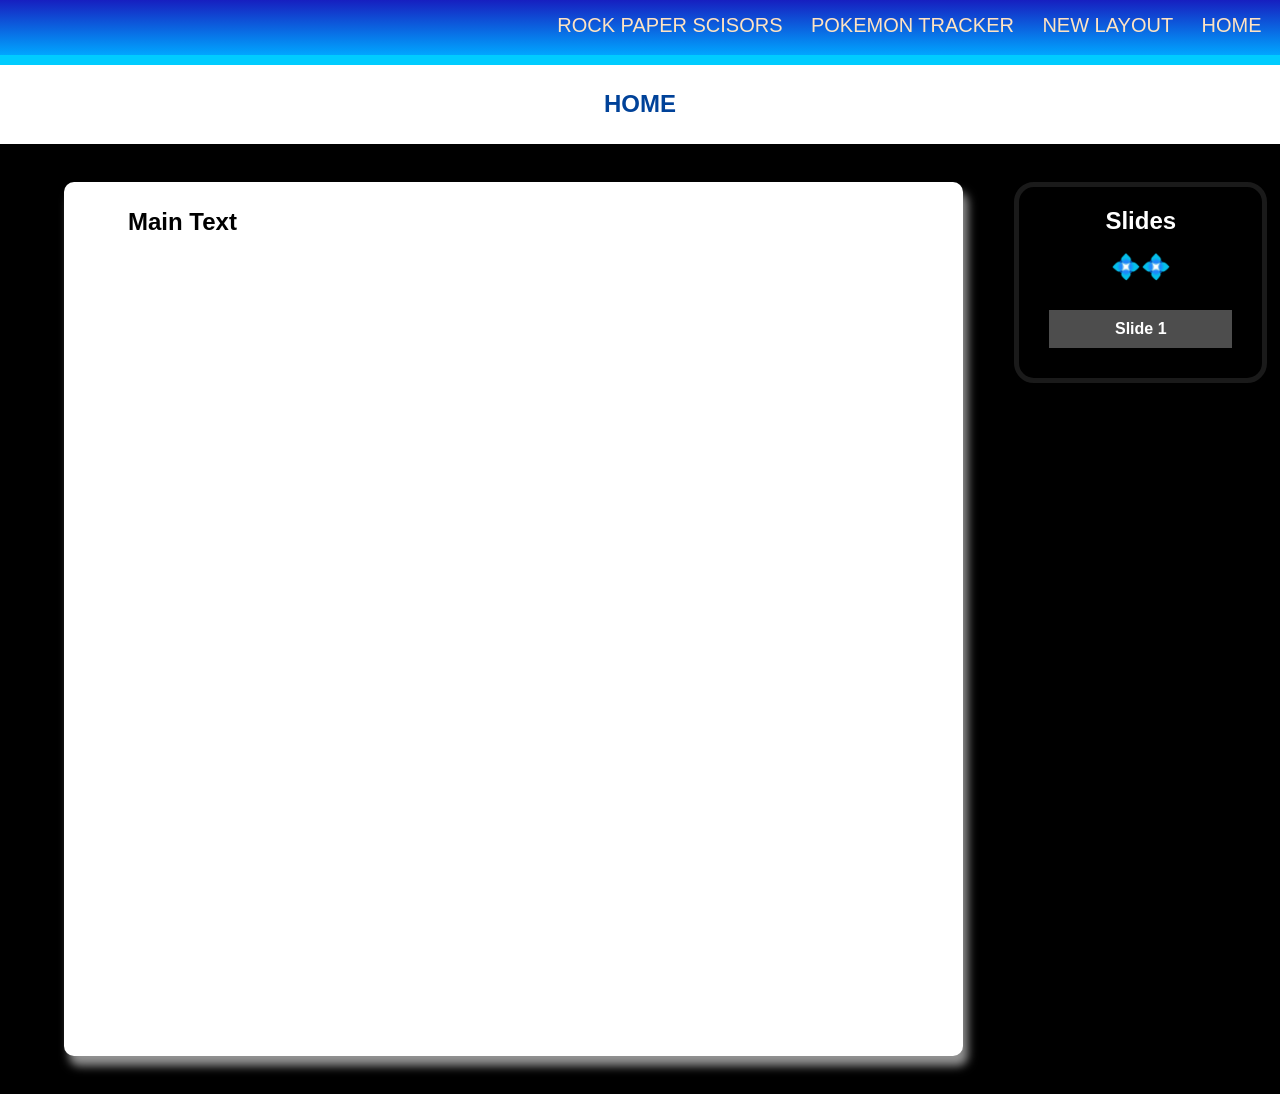
<file: index.html>
<!DOCTYPE html>
<html lang="en">
<head>
    <meta charset="UTF-8">
    <meta name="viewport" content="width=device-width, initial-scale=1.0">
    <title>Home Page</title>
    <link rel="stylesheet" href="newLayout.css">
</head>
<body>
    <section class="navMenu">
        <nav class="pageNav">
            <ul>
                <li><a href="rps.html">ROCK PAPER SCISORS</a></li>
                <li><a href="pokemonAPI.html">POKEMON TRACKER</a></li>
                <li><a href="newLayout.html">NEW LAYOUT</a></li>
                <li><a href="index.html">HOME</a></li>
            </ul>
        </nav>
    </section>
    <section class="mainTitle">
        <h1>HOME</h1>
        <p id="pageIndex" style="display: none">1</p>
    </section>
    <section class="blackBox">
        <div class="contentBox">
            <h1>Main Text</h1>
        </div>
        <div class="slideNavBox">
            <h2>Slides</h2><br>
            <h2>💠💠</h2>
            <br>
            <nav>
                <ul>
                    <li id="slide1"><a href="newLayout.html">Slide 1</a></li>
                </ul>
            </nav>
        </div>
    </section>
    <div class="pageNavBorderLeft"></div>

    <!--
    <div class="pageNavBorderRight"></div>
    -->

    <script src="newLayout.js"></script>
</body>
</html>
</file>
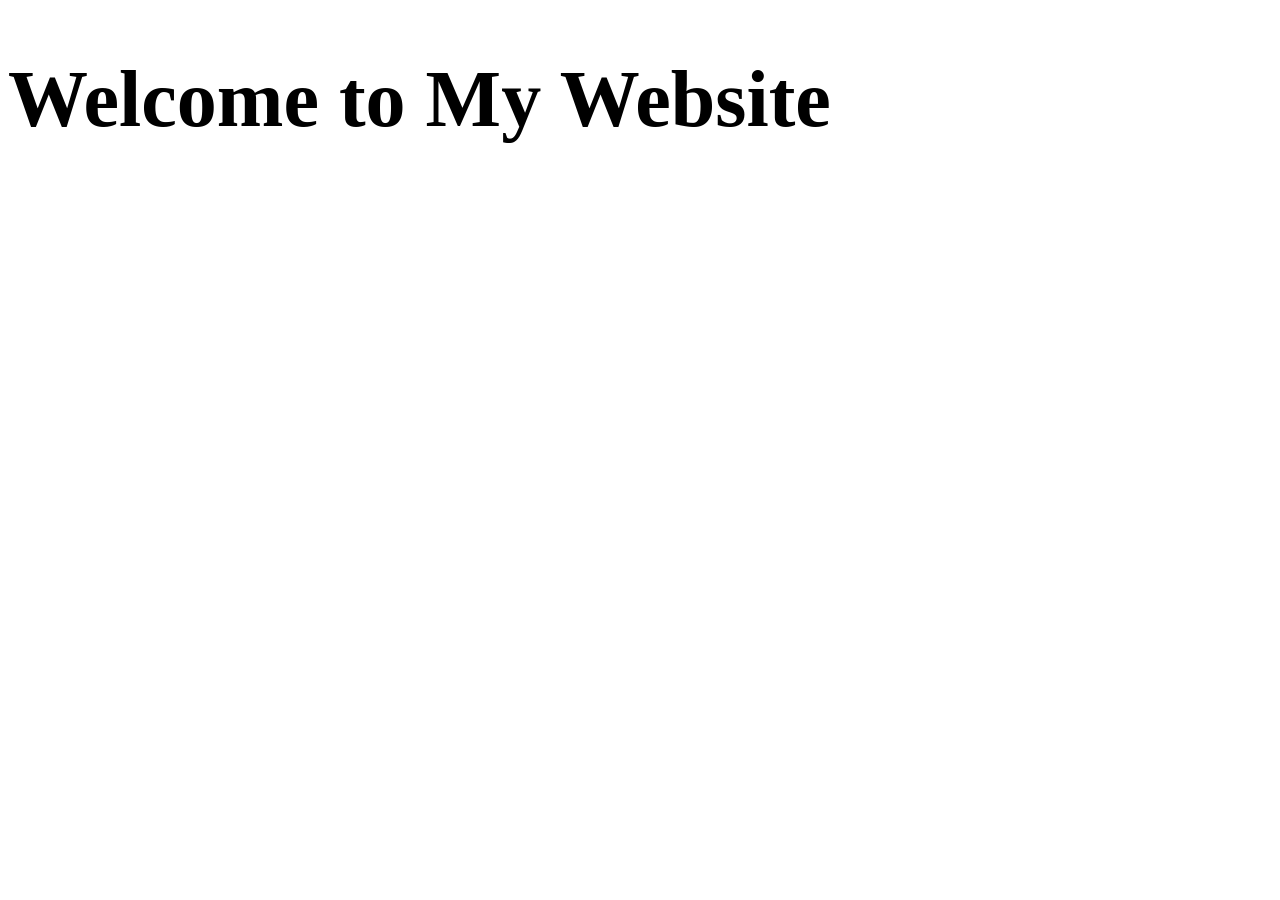
<file: indec.html>
<!DOCTYPE html>
<html lang="en">
  <head>
    <meta charset="UTF-8">
    <meta name="viewport" content="width=device-width, initial-scale=1.0">
    <title>My Webb Tests</title>
    <link rel="stylesheet" href="./style.css">
  </head>
  <body>
    <main>
        <h1>Welcome to My Website</h1>  
    </main>
    <script src="index.js"></script>
  </body>
</html>
</file>
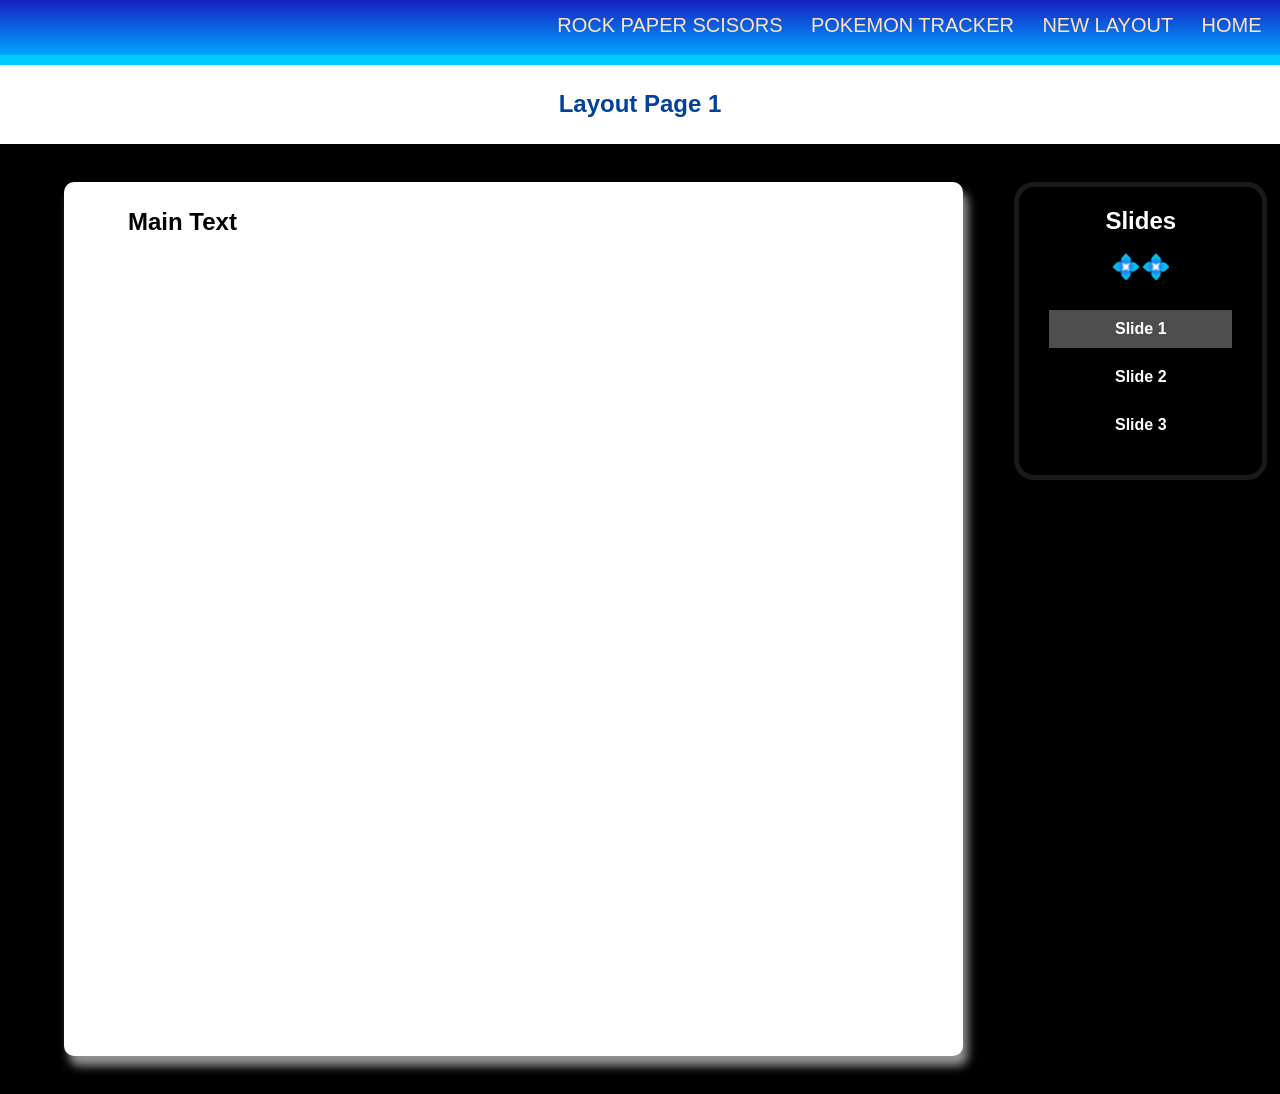
<file: newLayout.html>
<!DOCTYPE html>
<html lang="en">
<head>
    <meta charset="UTF-8">
    <meta name="viewport" content="width=device-width, initial-scale=1.0">
    <title>New page Layout</title>
    <link rel="stylesheet" href="newLayout.css">
</head>
<body>
    <section class="navMenu">
        <nav class="pageNav">
            <ul>
                <li><a href="rps.html">ROCK PAPER SCISORS</a></li>
                <li><a href="pokemonAPI.html">POKEMON TRACKER</a></li>
                <li><a href="newLayout.html">NEW LAYOUT</a></li>
                <li><a href="index.html">HOME</a></li>
            </ul>
        </nav>
    </section>
    <section class="mainTitle">
        <h1>Layout Page 1</h1>
        <p id="pageIndex" style="display: none">1</p>
    </section>
    <section class="blackBox">
        <div class="contentBox">
            <h1>Main Text</h1>
        </div>
        <div class="slideNavBox">
            <h2>Slides</h2><br>
            <h2>💠💠</h2>
            <br>
            <nav>
                <ul>
                    <li id="slide1"><a href="newLayout.html">Slide 1</a></li>
                    <li id="slide2"><a href="newLayout2.html">Slide 2</a></li>
                    <li id="slide3"><a href="newLayout3.html">Slide 3</a></li>
                </ul>
            </nav>
        </div>
    </section>
    <div class="pageNavBorderLeft"></div>

    <!--
    <div class="pageNavBorderRight"></div>
    -->

    <script src="newLayout.js"></script>
</body>
</html>
</file>
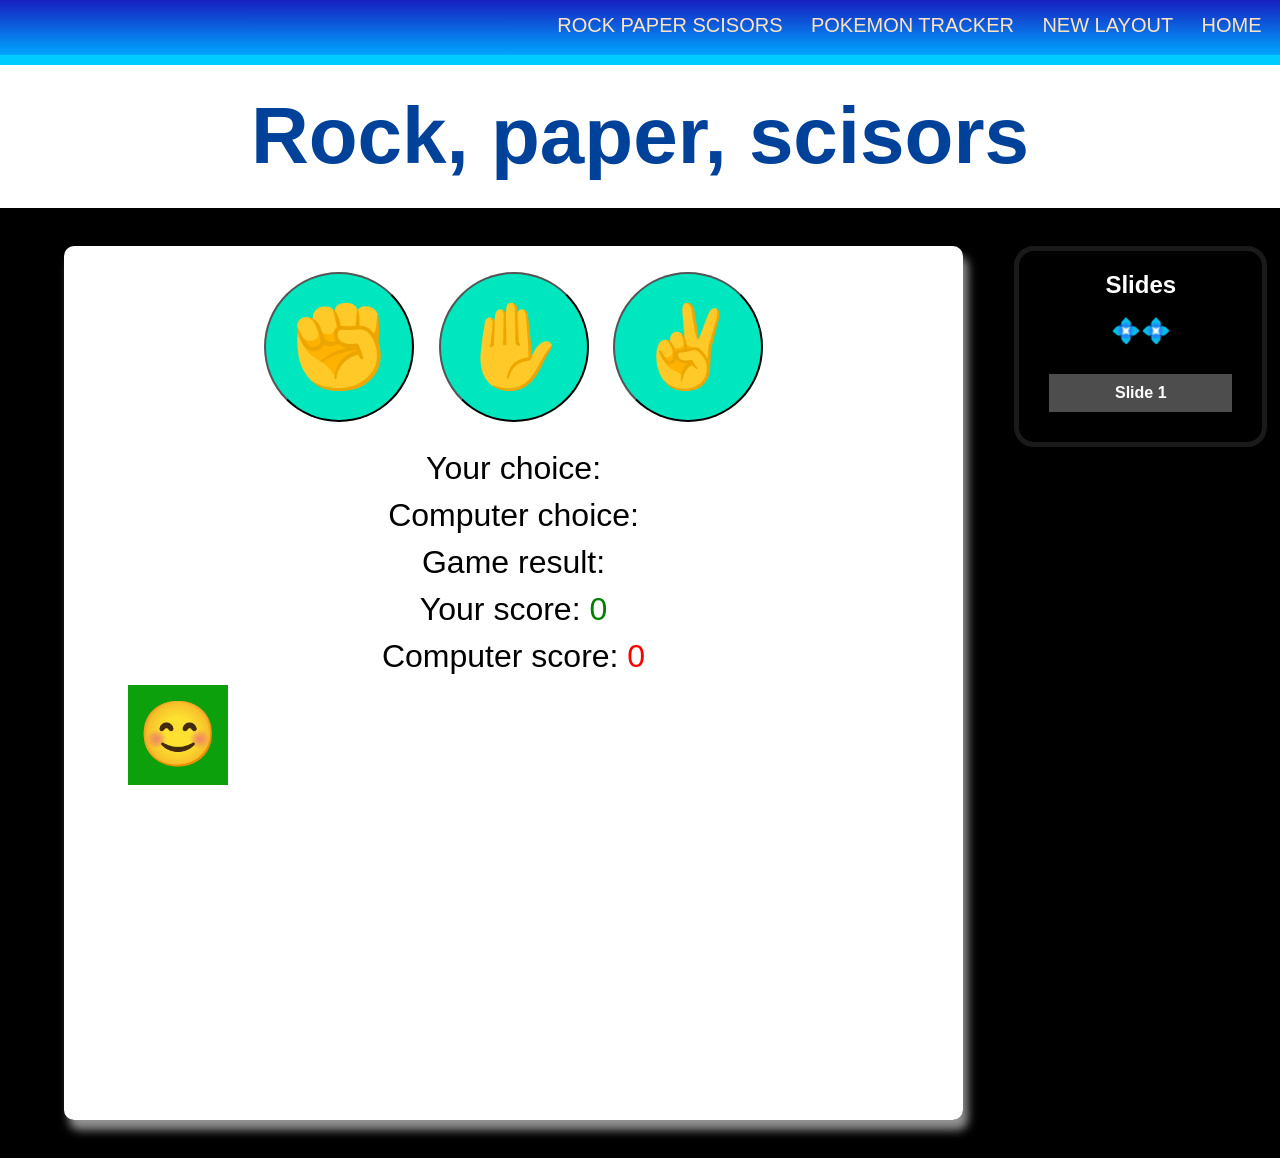
<file: rps.html>
<!DOCTYPE html>
<html lang="en">
<head>
    <meta charset="UTF-8">
    <meta name="viewport" content="width=device-width, initial-scale=1.0">
    <title>New page Layout</title>
    <link rel="stylesheet" href="newLayout.css">
    <link rel="stylesheet" href="style.css">
</head>
<body>
    <section class="navMenu">
        <nav class="pageNav">
            <ul>
                <li><a href="rps.html">ROCK PAPER SCISORS</a></li>
                <li><a href="pokemonAPI.html">POKEMON TRACKER</a></li>
                <li><a href="newLayout.html">NEW LAYOUT</a></li>
                <li><a href="index.html">HOME</a></li>
            </ul>
        </nav>
    </section>
    <section class="mainTitle">
        <h1>Rock, paper, scisors</h1>
        <p id="pageIndex" style="display: none">1</p>
    </section>
    <section class="blackBox">
        <div class="contentBox" style="text-align: center">
            <div class="choices">
                <button onclick="game('rock')">✊</button>
                <button onclick="game('paper')">✋</button>
                <button onclick="game('scissors')">✌️</button>
            </div><br>
            <div class="nowStats" id="userDisplay">Your choice: </div>
            <div class="nowStats" id="computerDisplay">Computer choice: </div>
            <div class="nowStats" id="resultDisplay">Game result: </div>
            
            <div class="nowStats">Your score: <span id="userScoreDisplay"></span></div>
            <div class="nowStats">Computer score: <span id="computerScoreDisplay"></span></div>

            <div id="movingBox">😊</div>

            <div class="movementArrow">
                <button id="up" onclick="move('u')">⬆️</button>
                <button id="down" onclick="move('d')">⬇️</button>
                <button id="left" onclick="move('l')">⬅️</button>
                <button id="right" onclick="move('r')">➡️</button>
            </div>
        </div>
        <div class="slideNavBox">
            <h2>Slides</h2><br>
            <h2>💠💠</h2>
            <br>
            <nav>
                <ul>
                    <li id="slide1"><a href="rps.html">Slide 1</a></li>
                </ul>
            </nav>
        </div>
    </section>
    <div class="pageNavBorderLeft"></div>

    <!--
    <div class="pageNavBorderRight"></div>
    -->

    <script src="rps.js"></script>
    <script src="newLayout.js"></script>
</body>
</html>
</file>
<file: newLayout.css>
*{
    margin: 0;
    padding: 0;
}
.navMenu{
    font-family: Impact, Haettenschweiler, 'Arial Narrow Bold', sans-serif;
    display: flex;
    justify-content: space-between;
    align-content: center;
}
.pageNav{    
    background: linear-gradient( hsl(237, 79%, 42%), hsl(201, 100%, 50%));
    flex: 1;
    text-align: right;
    padding: 0.5%;
    border-bottom-color: hsl(192, 100%, 50%);
    border-bottom-width: 10px;
    border-top-width: 0;
    border-left-width: 0;
    border-right-width: 0;
    border-style: solid;
}
.pageNav ul li{
    list-style: none;
    padding: 8px 12px;
    display: inline-block;
    position: relative;
}
.pageNav ul li a{
    text-decoration: none;
    color: hsl(33, 100%, 88%);
    font-size: 20px;
}
.pageNav ul li a::after{
    content: '';
    width: 0%;
    height: 3px;
    background: hsl(174, 14%, 85%);
    display: block;
    margin: auto;
    transition: 0.5s;
}
.pageNav ul li a:hover::after{
    width: 100%;
}

.mainTitle{
    display: flex;
    align-content: center;
}
.mainTitle h1{
    font-family: 'Gill Sans', 'Gill Sans MT', Calibri, 'Trebuchet MS', sans-serif;
    color:hsl(214, 100%, 30%) ;
    flex: 1;
    padding: 2%;
    text-align: center;
    font-weight: bold;
}

.blackBox{
    text-decoration: none;
    width: 100%;
    height: 950px;
    background-color: hsl(0, 0%, 0%, 100%); /* Black */
    overflow-x: hidden; /* Disable horizontal scroll */

    display: flex;
    justify-content: space-between;

}
.contentBox{
    font-family: sans-serif;
    padding: 2% 5%;
    border-radius: 10px;
    background-color: white;
    margin-left: 5%;
    margin-top: 3%;
    margin-bottom: 3%;
    width: 76%;
    box-shadow: 5px 10px 10px rgba(255, 255, 255, 0.571);
    overflow: scroll;
    overflow-x: hidden;
}
.slideNavBox{
    font-family: sans-serif;
    padding: 20px 20px;
    border-radius: 20px;
    background-color: hsl(0, 0%, 0%);/**/
    border-style: solid;
    border-width: 5px;
    max-height: 50%;
    border-color: hsl(0, 0%, 10%);/**/
    text-align: center;
    margin-left: 4%;
    margin-right: 1%;
    margin-top: 3%;
    margin-bottom: 3%;
    width: 20%;
    height: fit-content;
    color: white;
}
.slideNavBox nav {
    flex: 1;
    text-align: center;
}
.slideNavBox nav ul li{
    padding: 5%;
    margin: 5%;
    list-style: none;
    transition: 0.25s;
}
.slideNavBox nav ul li:hover{
    background-color: hsl(0, 0%, 15%);
}
.slideNavBox nav ul li a{
    text-decoration: none;
    color: white;
    font-weight: bold;
}
.slideNavBox nav ul li a:hover::after{
    width: 100%;
}
.slideNavBoxCurrent{
    background-color: hsl(0, 0%, 30%);
}
/* End of model */
</file>
<file: style.css>
.centered{
    display: flex;
    flex-direction: column;
    align-items: center;
    font-weight: bold;
}

h1{
    font-size: 5rem;
}
.choices button{
    font-size: 5rem;
    background-color:hsl(170, 100%, 45%);
    height: 150px;
    min-width: 150px;
    border-radius: 250px;
    margin: 0 10px;
}
.choices button:hover{
    background-color:hsl(170, 100%, 65%);
}
.choices button:active{
    background-color:hsl(170, 100%, 80%);
}
.colorGreen{
    color: green;
}
.colorRed{
    color: red;
}
.nowStats{
    margin: 10px 0;
    font-size: 2rem;
}

#movingBox{
    height: 100px;
    width: 100px;
    font-size: 4rem;
    display: flex;
    background-color: hsl(120, 85%, 34%);
    align-items: center;
    text-align: center;
    justify-content: center;
    position: relative;
}

.movementArrow button{
    align-items: center;
    text-align: center;
    font-size: 3rem;
    background-color:hsl(223, 100%, 50%);
    height: 100px;
    min-width: 100px;
    border-radius: 250px;
    margin: 0 10px;
    margin-top: 400px;
}
.movementArrow button:hover{
    background-color:hsl(223, 100%, 59%);
}
.movementArrow button:active{
    background-color:hsl(223, 100%, 65%);
}
</file>
